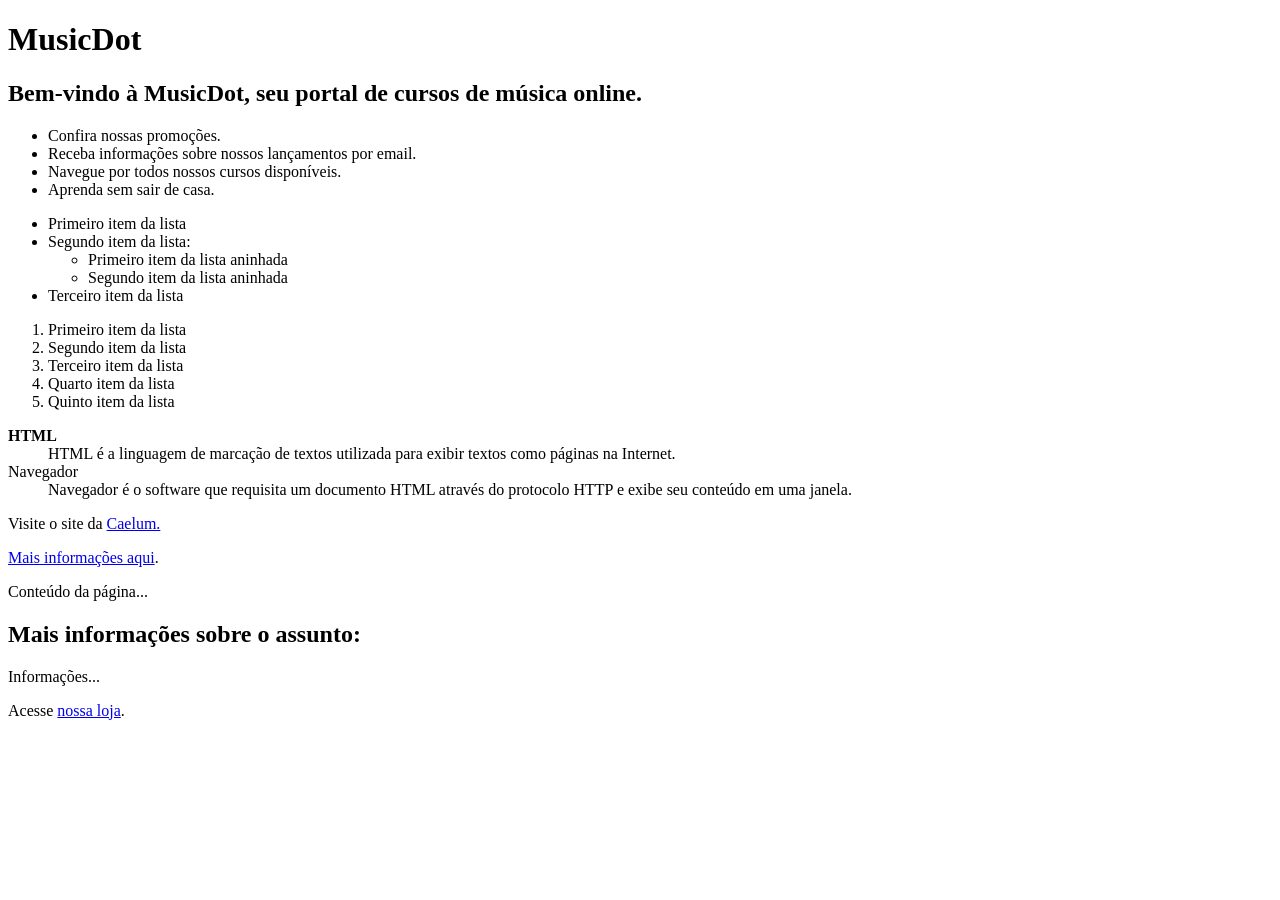
<file: index-2.html>
<!DOCTYPE html>
<html> <!--	Tag mãe	-->

  <head> <!--	Tag filha	-->
    <title>MusicDot</title>
    <meta charset="utf-8">
  </head>

  <body> <!--	Tag filha	-->
    <h1>MusicDot</h1>
    <h2>Bem-vindo à MusicDot, seu portal de cursos de música online.</h2>
    <ul>
      <li>Confira nossas promoções.</li>
      <li>Receba informações sobre nossos lançamentos por email.</li>
      <li>Navegue por todos nossos cursos disponíveis.</li>
      <li>Aprenda sem sair de casa.</li>
    </ul>

    <ul> <!--	Listas não-ordenadas	-->
      <li>Primeiro item da lista</li>
      <li>
        Segundo item da lista:
        <ul>
          <li>Primeiro item da lista aninhada</li>
          <li>Segundo item da lista aninhada</li>
        </ul>
      </li>
      <li>Terceiro item da lista</li>
    </ul>

    <ol> <!--	Listas ordenadas	-->
      <li>Primeiro item da lista</li>
      <li>Segundo item da lista</li>
      <li>Terceiro item da lista</li>
      <li>Quarto item da lista</li>
      <li>Quinto item da lista</li>
    </ol>

    <dl> <!--	Lista de definição	-->
      <dt><strong>HTML</strong></dt>
      <dd>
        HTML é a linguagem de marcação de textos utilizada
        para exibir textos como páginas na Internet.
      </dd>
      <dt>Navegador</dt>
      <dd>
        Navegador é o software que requisita um documento HTML
        através do protocolo HTTP e exibe seu conteúdo em uma
        janela.
      </dd>
    </dl>

    <p>
      Visite o site da <a href="https://www.caelum.com.br" target="_blank"> Caelum.
    </p>

    <p>Mais informações <a href="#info">aqui</a>.</p>
    <p>Conteúdo da página...</p>

    <h2 id="info">Mais informações sobre o assunto:</h2>
    <p>Informações...</p>

    <p>Acesse <a href="sobre.html">nossa loja</a>.</p>

  </body>

</html>
</file>
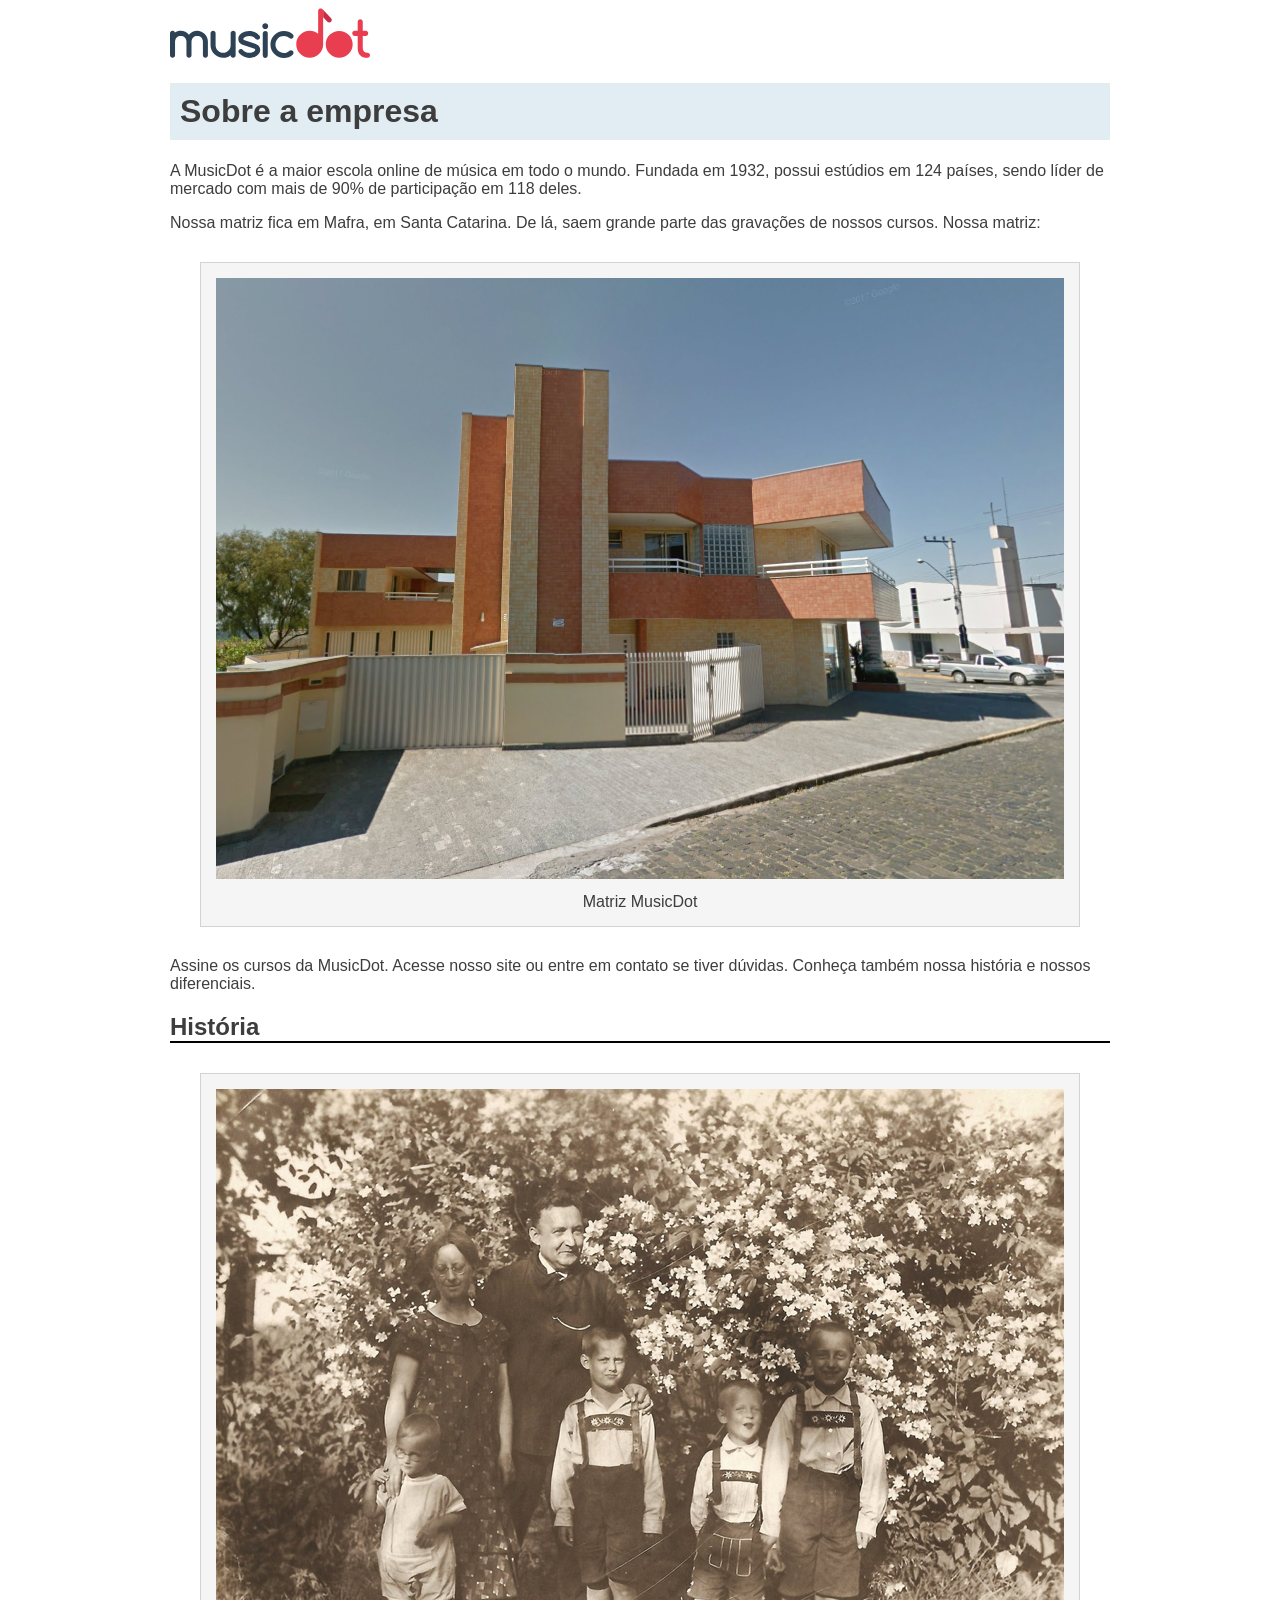
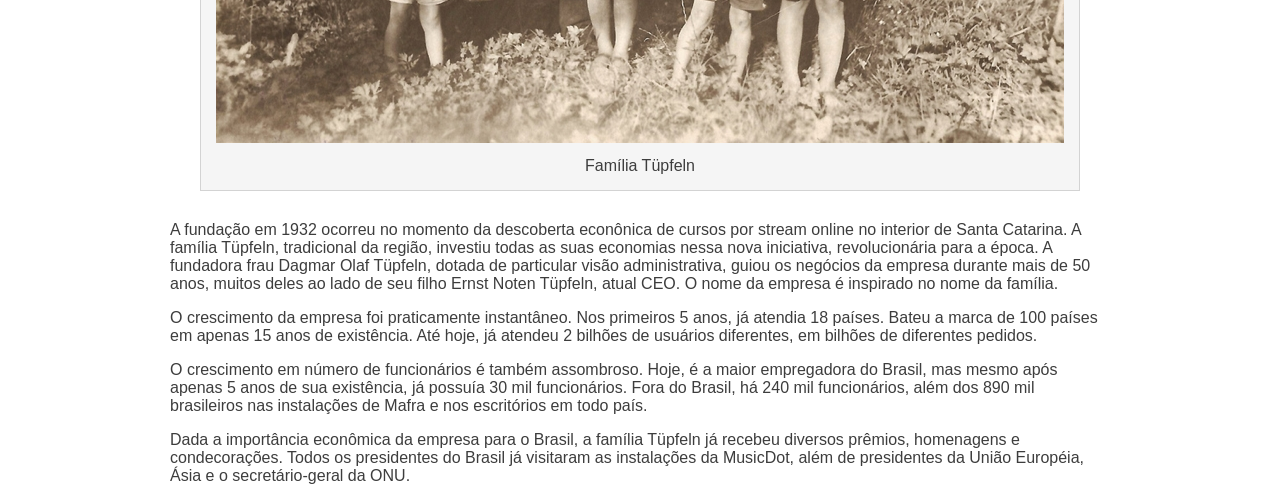
<file: sobre.html>
<!doctype html>
<html lang="pt-BR">
  <head>
    <meta charset="utf-8">
    <title>
      MusicDot | Sobre a empresa
    </title>
    <link href="img/favicon.ico" rel="icon">
    <link rel="stylesheet" href="css/sobre.css">
  </head>

  <body>

    <img src="img/logo.svg" alt="MusicDot">
    
    <h1> Sobre a empresa </h1>
    
    <p>
       A MusicDot é a maior escola online de música em todo o mundo.
       Fundada em 1932, possui estúdios em 124 países, sendo líder de mercado com mais de 90% de
       participação em 118 deles.
    </p>

    <p>
       Nossa matriz fica em Mafra, em Santa Catarina. De lá, saem grande parte das gravações de nossos cursos. Nossa matriz:
    </p>

    <figure>
       <img src="img/matriz-musicdot.png" alt="Matriz da musicdot">
       <figcaption> 
           Matriz MusicDot 
       </figcaption>
    </figure>

    <p>
       Assine os cursos da MusicDot. Acesse nosso site ou entre em contato
       se tiver dúvidas. Conheça também nossa história e nossos diferenciais.
    </p>

    <h2> História </h2>

    <figure>
       <img src="img/familia-tupfeln.jpg" alt="Foto da família tüpfeln">
       <figcaption>Família Tüpfeln</figcaption>
    </figure>

    <p>
       A fundação em 1932 ocorreu no momento da descoberta econônica de cursos por stream online no interior de Santa Catarina. A
       família Tüpfeln, tradicional da região, investiu todas as suas economias nessa nova iniciativa,
       revolucionária para a época. A fundadora frau Dagmar Olaf Tüpfeln, dotada de particular visão
       administrativa, guiou os negócios da empresa durante mais de 50 anos, muitos deles ao lado
       de seu filho Ernst Noten Tüpfeln, atual CEO. O nome da empresa é inspirado no nome da família.
    </p>

    <p>
       O crescimento da empresa foi praticamente instantâneo. Nos primeiros 5 anos, já atendia 18 países.
       Bateu a marca de 100 países em apenas 15 anos de existência. Até hoje, já atendeu 2 bilhões
       de usuários diferentes, em bilhões de diferentes pedidos.
    </p>

    <p>
       O crescimento em número de funcionários é também assombroso. Hoje, é a maior empregadora do
       Brasil, mas mesmo após apenas 5 anos de sua existência, já possuía 30 mil funcionários. Fora do
       Brasil, há 240 mil funcionários, além dos 890 mil brasileiros nas instalações de Mafra e
       nos escritórios em todo país.
    </p>

    <p>
       Dada a importância econômica da empresa para o Brasil, a família Tüpfeln já recebeu diversos prêmios,
       homenagens e condecorações. Todos os presidentes do Brasil já visitaram as instalações da MusicDot, além de presidentes da União Européia, Ásia e o secretário-geral da ONU.
    </p>
  
  </body>
</html>
</file>
<file: css/sobre.css>
body {
    width: 940px;
    margin-left: auto;
    margin-right: auto;

    font-family: "Helvetica", "Lucida Grande", sans-serif;
    color: #3D3D3D;
}

h1 {
    padding: 10px;

    background-color: #E1EDF2;
}

h2 {
    border-bottom: 2px solid black;
}

figure {
    margin: 30px;
    padding: 15px;

    text-align: center;

    background-color: whitesmoke;
    border: 1px solid lightgrey;
}

figcaption {
    margin-top: 10px;
}
</file>
